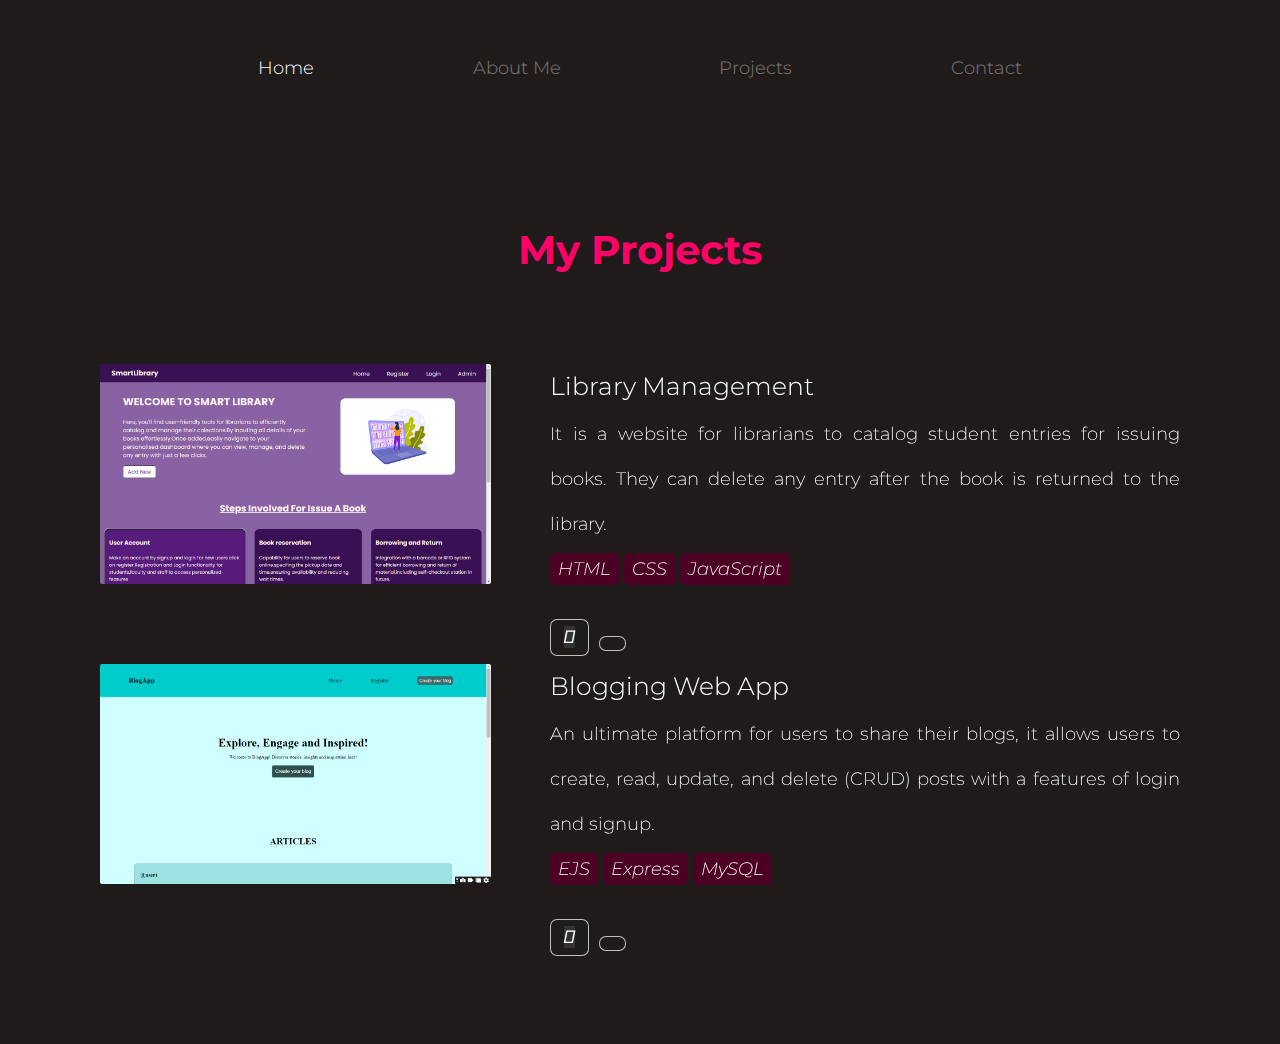
<file: projects.html>
<!DOCTYPE html>
<html lang="en">
<head>
    <meta charset="UTF-8">
    <meta name="viewport" content="width=device-width, initial-scale=1.0">
    <title>Dhanshree's Portfolio</title>
    <link rel="preconnect" href="https://fonts.googleapis.com">
<link rel="preconnect" href="https://fonts.gstatic.com" crossorigin>
<link href="https://fonts.googleapis.com/css2?family=Montserrat:ital,wght@0,100..900;1,100..900&family=Poppins:wght@300;400;500;600&display=swap" rel="stylesheet">
    <!-- font awesome cdn link -->
    <link rel="stylesheet" href="https://cdnjs.cloudflare.com/ajax/libs/font-awesome/6.5.1/css/all.min.css" integrity="sha512-DTOQO9RWCH3ppGqcWaEA1BIZOC6xxalwEsw9c2QQeAIftl+Vegovlnee1c9QX4TctnWMn13TZye+giMm8e2LwA==" crossorigin="anonymous" referrerpolicy="no-referrer" />
    <link rel="stylesheet" href="https://cdnjs.cloudflare.com/ajax/libs/font-awesome/4.7.0/css/font-awesome.min.css">
    <link rel="stylesheet" href="style.css">
    <link href="https://unpkg.com/aos@2.3.1/dist/aos.css" rel="stylesheet">
    <script src="https://unpkg.com/aos@2.3.1/dist/aos.js"></script>
</head>
<body>
    <nav class="navbar">
        <a href="index.html" id="first">Home</a>
        <a href="about.html">About Me</a>
        <a href="projects.html">Projects</a>
        <a href="contact.html">Contact</a>
</nav>
<h4 style="padding-top: 10vh;">My Projects</h4>
<div class="container project">
    <a href="https://github.com/dhan04shree/miniprojects/tree/main/Library_management">
        <img  class="projectimg" src="images/v1.png" alt="">
    </a>
    <div class="sec" data-aos="fade-left">
        <b>  Library Management</b><br>It is a website for librarians to catalog student entries for issuing books. They can delete any entry after the book is returned to the library.<br> <em>HTML</em> <em>CSS</em> <em>JavaScript</em>
        <form action="https://github.com/dhan04shree/miniprojects/tree/main/Library_management"><button class="projectbtn"><i class="fa-brands fa-github"></i></button>
        &nbsp;<button class="projectbtn"><i class="fa-solid fa-arrow-up-right-from-square"></i></button></form>
    </div>
</div>
<div class="container project">
        <a href="https://github.com/dhan04shree/Blog-Website">
            <img class="projectimg" src="images/blogproject.png" alt="">
        </a>
        <div class="sec" data-aos="fade-left">
                <b> Blogging Web App</b><br>An ultimate platform for users to share their blogs, it allows users to create, read, update, and delete (CRUD) posts with a features of login and signup. <br><em>EJS</em> <em>Express</em> <em>MySQL</em>
                <form action="https://github.com/dhan04shree/Blog-Website"><button class="projectbtn"><i class="fa-brands fa-github"></i> </button>&nbsp;
                <button class="projectbtn"><i class="fa-solid fa-arrow-up-right-from-square"></i></button></form>
        </div>
</div> 
        <script>
            AOS.init();
          </script>
</body>
</html>
</file>
<file: style.css>
*{
    margin:0;
    padding:0;
    font-family: "Montserrat", sans-serif;
}
*::selection{
    background-color: #670029;
}
.fa-linkedin {
    background: #007bb5;
    color: white;
  }
  .fa-github {
    background: #333;
    color: white;
  }
  .fa-instagram {
    background:#a6093a;
    color: white;
  }
.fa {
    padding: 10px;
    font-size: 30px;
    border-radius: 50%;
    text-align: center;
    text-decoration: none;
    margin: 5px 2px;
}
.fa:hover{
   opacity: 0.7;
}
body{
    background-color:#1f1b1b;
    /* padding: 0 100px; */
    padding:0 100px 80px 100px;
}
header{
    height: 60vh;
    font-size: 2em;
    padding-top: 100px;
    color:#fff;
    line-height: 80px;
    text-align: center;
}
header p{
    color:#ff0266;
    font-size: 1.7rem;
}
header h1{
    font-size: 3rem;
}
/* navbar styling */
.navbar{
    width: 100%;
    height:15vh;
    font-weight: 300;
    display: flex;
    justify-content:space-evenly;
    align-items: center;
}
.navbar a{
    text-decoration:none;
    color:#fff;
    font-size: 18px;
    opacity: 0.4;
}
.navbar a:hover{
    opacity: 1;
}
#first{
    opacity: 1;
}
/* all btns */
button{
    /* padding: 9px 17px; */
    padding: 0.4rem 0.8rem;
    border-radius: 7px;
    /* font-size: 17px; */
    font-size:1em;
    cursor: pointer;
    margin-top: 3vh;
    border: 1px solid #ffffffb9;
    background-color: #1f1b1b;
    color: #fff;
}
button:hover{
    transform: scale(1.1);
}
button:active{
    background-color: #ff0266;
}
/* all headings like "about me" */
h4{
    display: flex;
    justify-content: center;
    padding:21vh 0 10vh 0;
    font-size: 40px;
     color:#ff0266;
}
.aboutimg{
    height: 250px;
    border-radius:10px;
    float: left;
    padding-left: 100px;
}
.aboutsec{
    margin-bottom: 38px;
}
    /* imgs of projects */
.projectimg{
    border-radius:2px; 
    float: left;
    height: 220px; 
}
    /* all outer container*/
.container{
    color:#fff;
    /* font-family: "Roboto Slab", serif; */
    font-optical-sizing: auto;
    font-weight:250;
    line-height:5vh;
    font-size: 18px;
    /* padding-bottom: 20px; */
}
    /* all paragraph section inner container */
.sec{
    text-align:justify;
    margin-left: 450px;
}
    /* contact section btns*/
.sec button a{
    text-decoration: none;
}
    /* project section all title */
.sec b{
    font-size: 25px;
    font-weight: 300;
}
    /* skill section */
.grid-box{
    display: grid;
    grid-template-columns: repeat(auto-fill,minmax(150px,1fr));
    width: 100%;
    grid-gap: 30px;
}
    /* all box of skills */
.item{
    text-align: center;
    border-radius: 5px;
    color:#fff;
    box-shadow: 2px 2px 9px #000;
    cursor: pointer; 
    font-size: 40px;
    padding: 10px; /* 7vh */
    text-decoration: none;
}
.item:hover{
    background-color: #ff0266;
}
    /* skill sec all names of skills*/
h5{
    font-size:0.8rem; 
    opacity: 0.8;
}
    /* skill imges */
.item img{
    width: 6vh;
}
    /* contact section */
.inp-form{
    width: 90%; /*513px*/
    padding: 2vh 2vh;
    margin-bottom: 1vh;
    font-size: 17px;
}
/* footer section */
/* footer{
    height: 100px;
    background-color: #4b0024;
    display: flex;
    justify-content: center;
    align-items: center;
    margin-top: 50px;   
} */
/* contact container */
.contactsec{
    margin-left:25%;
}
.sec em{
    background-color: #4b0024;
    padding: 5px 8px;
    border-radius: 5px;
}
@media(max-width :1110px){
    body{
        padding: 0 0 80px 30px;
    }
    .projectimg{
        float: none;
    }
    .sec{
        margin-left: 0;
        padding-bottom: 30px;
        /* text-align: center; */
        padding-top: 8px;
    }
    .aboutsec{
        padding-top: 290px;
    }
    .navbar{
        display: none;
    }
    .projectbtn{
        display: none;
    }
    .project{
        margin-bottom: 50px;
    }
    .container{
        font-size: 23px;
    }
    header{
        padding-top: 200px;
    }
    .aboutimg{
        padding-left: 15%;
    }
}
@media(min-width:1114px){
    .project{
        height: 300px;
    } 
}
@media(max-width:666px){
    button{
        padding: 15px 30px;
    }
}
</file>
